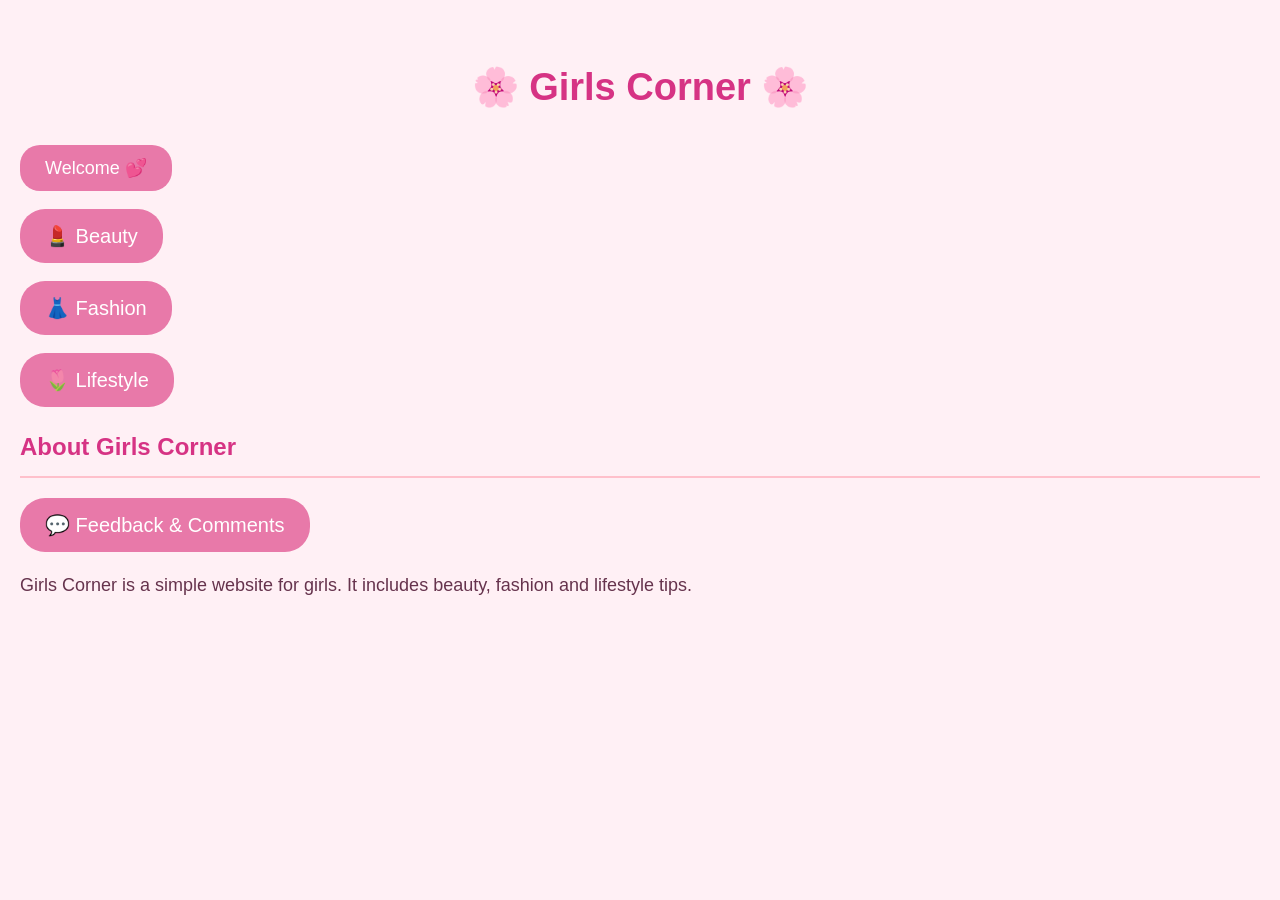
<file: index.html>
<!DOCTYPE html>
<html>
<head>
  <link rel="stylesheet" href="style.css">
    <title>Girls Corner</title>
    <link rel="stylesheet" href="style.css">
      
</head>

<body>
    <h1>🌸 Girls Corner 🌸</h1>
<button onclick="welcomeMessage()">Welcome 💕</button>

    <p>
        <a href="beauty.html">💄 Beauty</a>
    </p>

    <p>
        <a href="fashion.html">👗 Fashion</a>
    </p>

    <p>
        <a href="lifestyle.html">🌷 Lifestyle</a>
    </p>

    <h2>About Girls Corner</h2>
<p>
<a href="feedback.html">💬 Feedback & Comments</a>
</p>
    <p>
        Girls Corner is a simple website for girls.
        It includes beauty, fashion and lifestyle tips.
    </p>
<script src="script.js"></script>
</>
</>
</file>
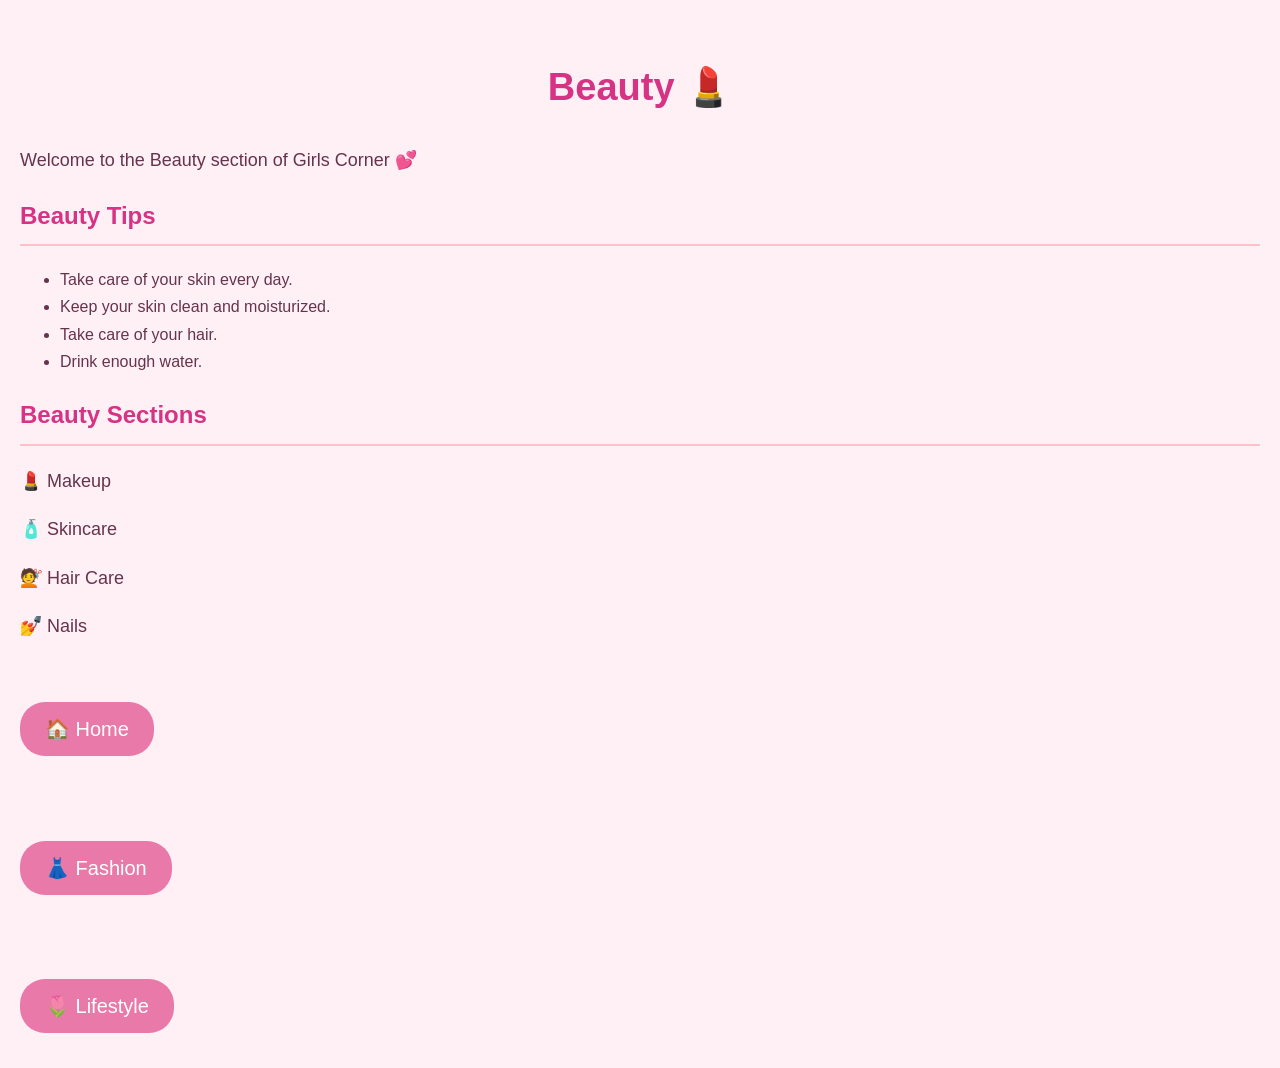
<file: beauty.html>
<!DOCTYPE html>
<html>
<head>
    <title>Beauty - Girls Corner</title>
</head><link rel="stylesheet" href="style.css">

<body>

    <h1>Beauty 💄</h1>

    <p>Welcome to the Beauty section of Girls Corner 💕</p>

    <h2>Beauty Tips</h2>

    <ul>
        <li>Take care of your skin every day.</li>
        <li>Keep your skin clean and moisturized.</li>
        <li>Take care of your hair.</li>
        <li>Drink enough water.</li>
    </ul>

    <h2>Beauty Sections</h2>

    <p>💄 Makeup</p>
    <p>🧴 Skincare</p>
    <p>💇 Hair Care</p>
    <p>💅 Nails</p>

    <br>

    <a href="index.html">🏠 Home</a>
    <br><br>

    <a href="fashion.html">👗 Fashion</a>
    <br><br>

    <a href="lifestyle.html">🌷 Lifestyle</a>

</body>
</html>
</file>
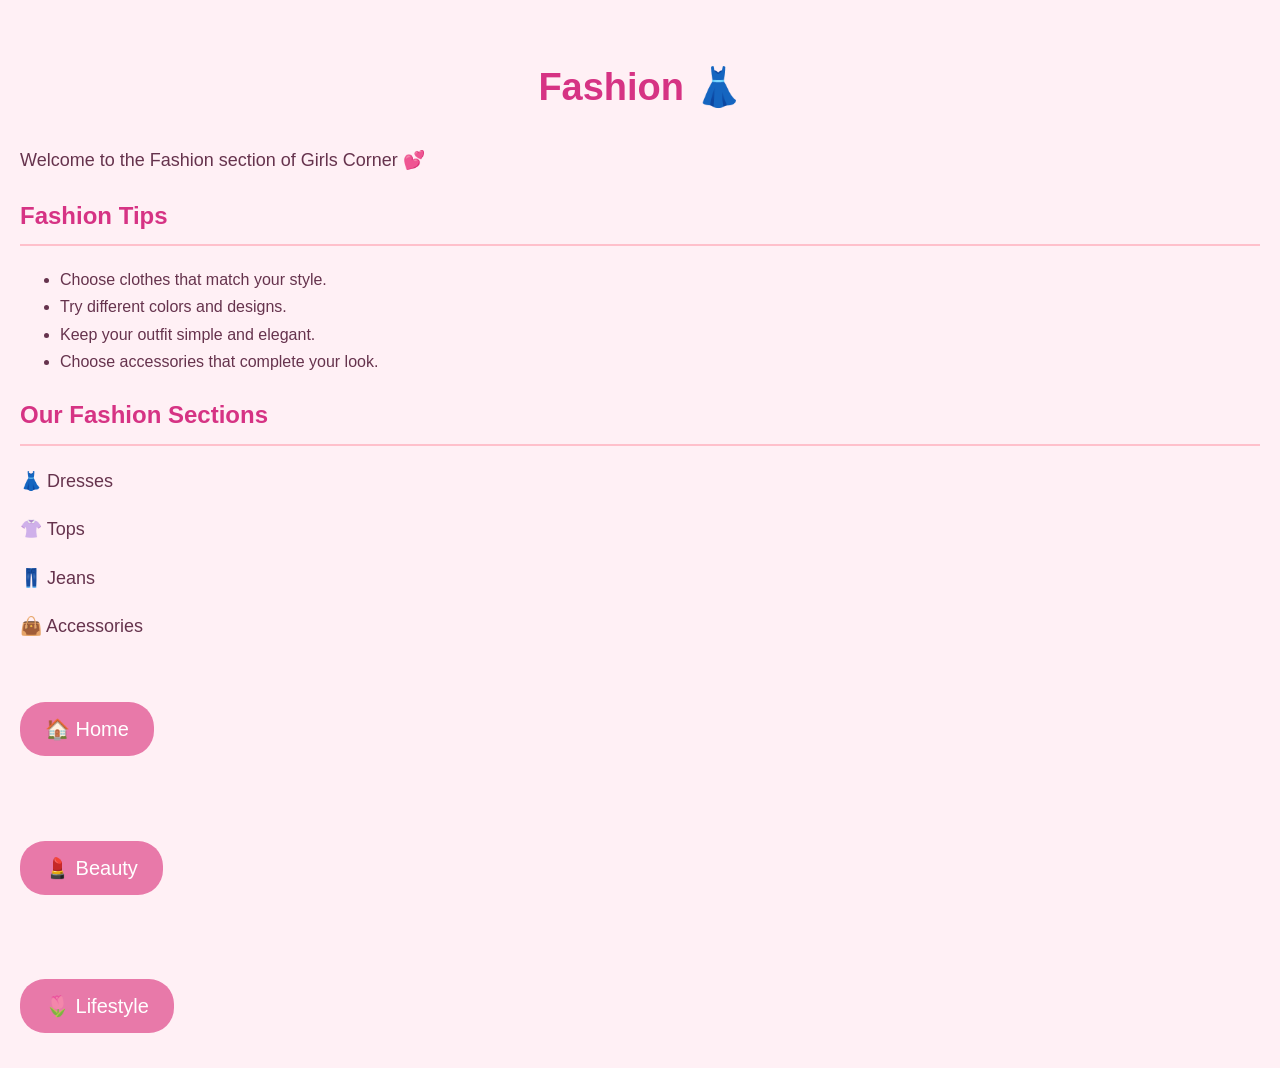
<file: fashion.html>
<!DOCTYPE html>
<html>
<head>
    <title>Fashion - Girls Corner</title>
  <link rel="stylesheet" href="style.css">
</head>

<body>

    <h1>Fashion 👗</h1>

    <p>Welcome to the Fashion section of Girls Corner 💕</p>

    <h2>Fashion Tips</h2>

    <ul>
        <li>Choose clothes that match your style.</li>
        <li>Try different colors and designs.</li>
        <li>Keep your outfit simple and elegant.</li>
        <li>Choose accessories that complete your look.</li>
    </ul>

    <h2>Our Fashion Sections</h2>

    <p>👗 Dresses</p>
    <p>👚 Tops</p>
    <p>👖 Jeans</p>
    <p>👜 Accessories</p>

    <br>

    <a href="index.html">🏠 Home</a>
    <br><br>

    <a href="beauty.html">💄 Beauty</a>
    <br><br>

    <a href="lifestyle.html">🌷 Lifestyle</a>

</body>
</html>
</file>
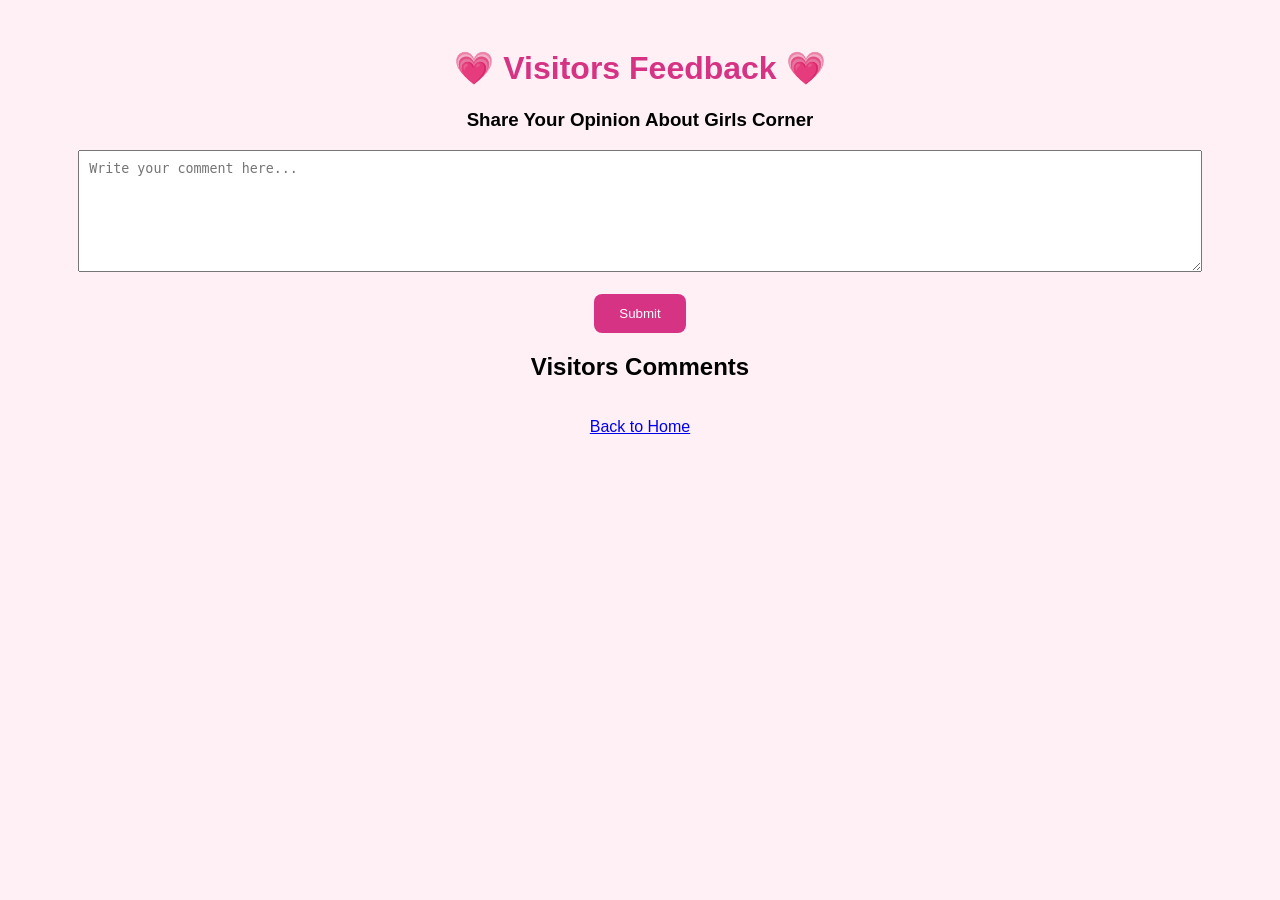
<file: Feedback.html>
<!DOCTYPE html>
<html>
<head>
    <title>Visitors Feedback - Girls Corner</title>
    <meta charset="UTF-8">
    <style>
        body {
            background-color: #fff0f5;
            font-family: Arial;
            text-align: center;
            padding: 20px;
        }

        h1 {
            color: #d63384;
        }

        textarea {
            width: 90%;
            height: 100px;
            padding: 10px;
        }

        button {
            background-color: #d63384;
            color: white;
            padding: 12px 25px;
            border: none;
            border-radius: 8px;
        }

        .comment {
            background: white;
            padding: 10px;
            margin: 10px;
            border-radius: 8px;
        }
    </style>
</head>

<body>

    <h1>💗 Visitors Feedback 💗</h1>

    <h3>Share Your Opinion About Girls Corner</h3>

    <textarea id="message"
    placeholder="Write your comment here..."></textarea>

    <br><br>

    <button onclick="addComment()">Submit</button>

    <h2>Visitors Comments</h2>

    <div id="comments"></div>

    <br>

    <a href="index.html">Back to Home</a>

    <script>
        function addComment() {
            let message = document.getElementById("message").value;

            if (message.trim() === "") {
                alert("Please write a comment!");
                return;
            }

            let comments = JSON.parse(
                localStorage.getItem("comments") || "[]"
            );

            comments.push(message);

            localStorage.setItem(
                "comments",
                JSON.stringify(comments)
            );

            document.getElementById("message").value = "";
            showComments();
        }

        function showComments() {
            let comments = JSON.parse(
                localStorage.getItem("comments") || "[]"
            );

            document.getElementById("comments").innerHTML = "";

            comments.forEach(function(comment) {
                let div = document.createElement("div");
                div.className = "comment";
                div.textContent = comment;
                document.getElementById("comments").appendChild(div);
            });
        }

        showComments();
    </script>

</body>
</html>
</file>
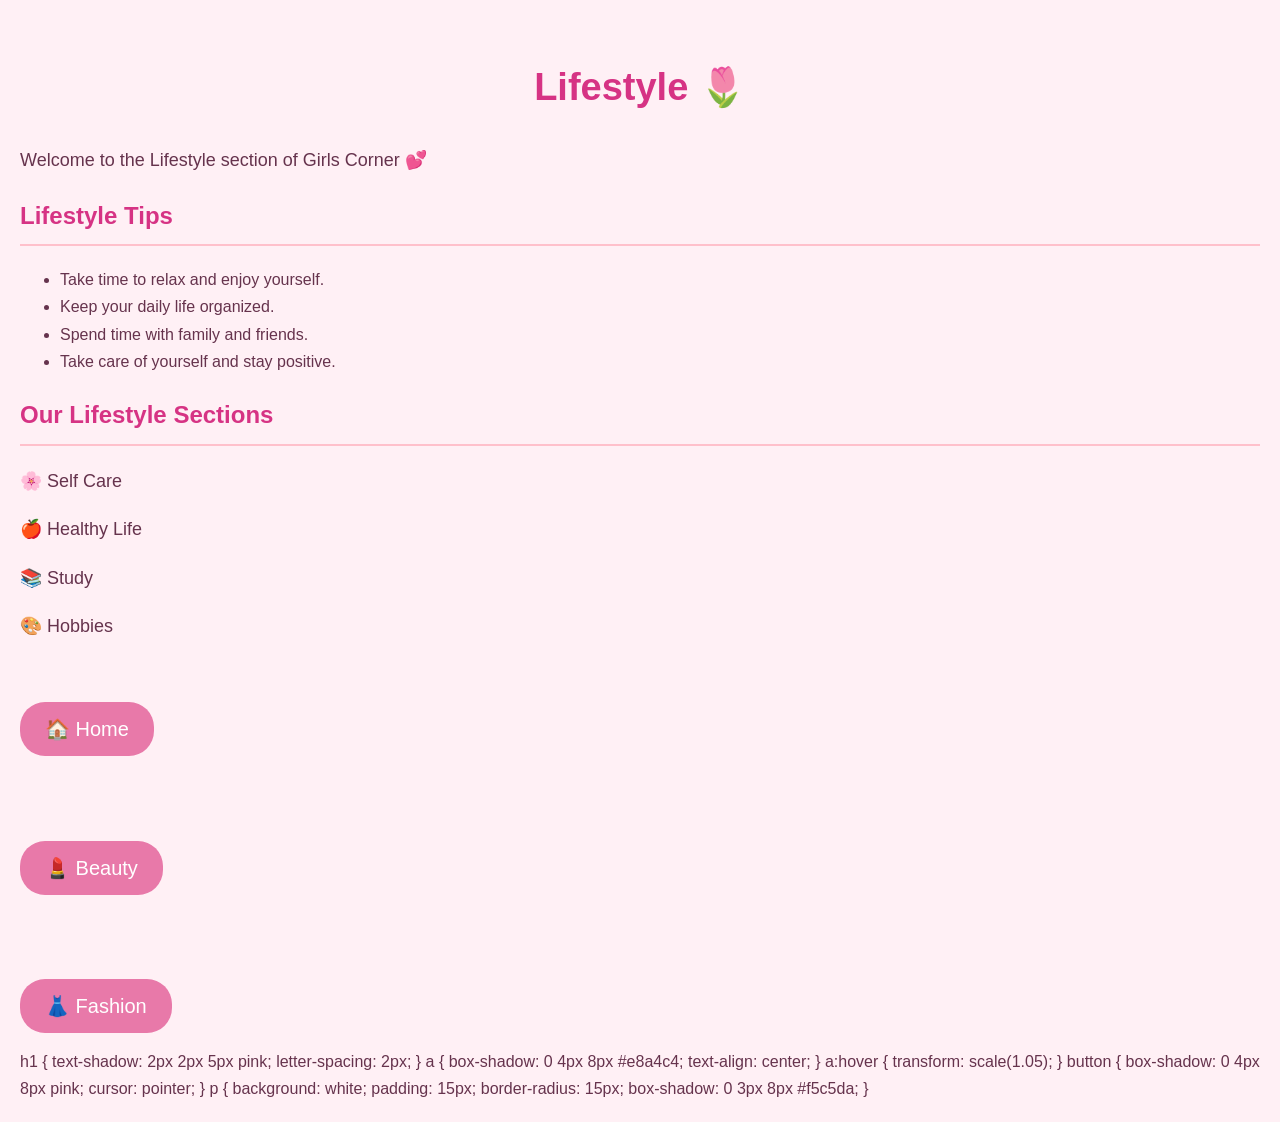
<file: lifestyle.html>
<!DOCTYPE html>
<html>
<head>
    <title>Lifestyle - Girls Corner</title>
  <link rel="stylesheet" href="style.css">
</head>

<body>

    <h1>Lifestyle 🌷</h1>

    <p>Welcome to the Lifestyle section of Girls Corner 💕</p>

    <h2>Lifestyle Tips</h2>

    <ul>
        <li>Take time to relax and enjoy yourself.</li>
        <li>Keep your daily life organized.</li>
        <li>Spend time with family and friends.</li>
        <li>Take care of yourself and stay positive.</li>
    </ul>

    <h2>Our Lifestyle Sections</h2>

    <p>🌸 Self Care</p>
    <p>🍎 Healthy Life</p>
    <p>📚 Study</p>
    <p>🎨 Hobbies</p>

    <br>

    <a href="index.html">🏠 Home</a>
    <br><br>

    <a href="beauty.html">💄 Beauty</a>
    <br><br>

    <a href="fashion.html">👗 Fashion</a>

</body>
</html>
h1 {
    text-shadow: 2px 2px 5px pink;
    letter-spacing: 2px;
}

a {
    box-shadow: 0 4px 8px #e8a4c4;
    text-align: center;
}

a:hover {
    transform: scale(1.05);
}

button {
    box-shadow: 0 4px 8px pink;
    cursor: pointer;
}

p {
    background: white;
    padding: 15px;
    border-radius: 15px;
    box-shadow: 0 3px 8px #f5c5da;
}
</file>
<file: style.css>
* {
    box-sizing: border-box;
}

body {
    font-family: Arial, sans-serif;
    background: #fff0f5;
    color: #66334d;
    margin: 0;
    padding: 20px;
    line-height: 1.7;
}

h1 {
    text-align: center;
    color: #d63384;
    font-size: 38px;
    margin-top: 35px;
}

h2 {
    color: #d63384;
    border-bottom: 2px solid #ffc0cb;
    padding-bottom: 8px;
}

p {
    font-size: 18px;
}

a {
    display: block;
    width: fit-content;
    text-decoration: none;
    color: white;
    background: #e879a9;
    padding: 10px 25px;
    margin: 15px 0;
    border-radius: 25px;
    font-size: 20px;
    transition: 0.3s;
}

a:hover {
    background: #c44580;
}

button {
    background: #e879a9;
    color: white;
    border: none;
    padding: 12px 25px;
    border-radius: 20px;
    font-size: 18px;
}

button:hover {
    background: #c44580;
}
</file>
